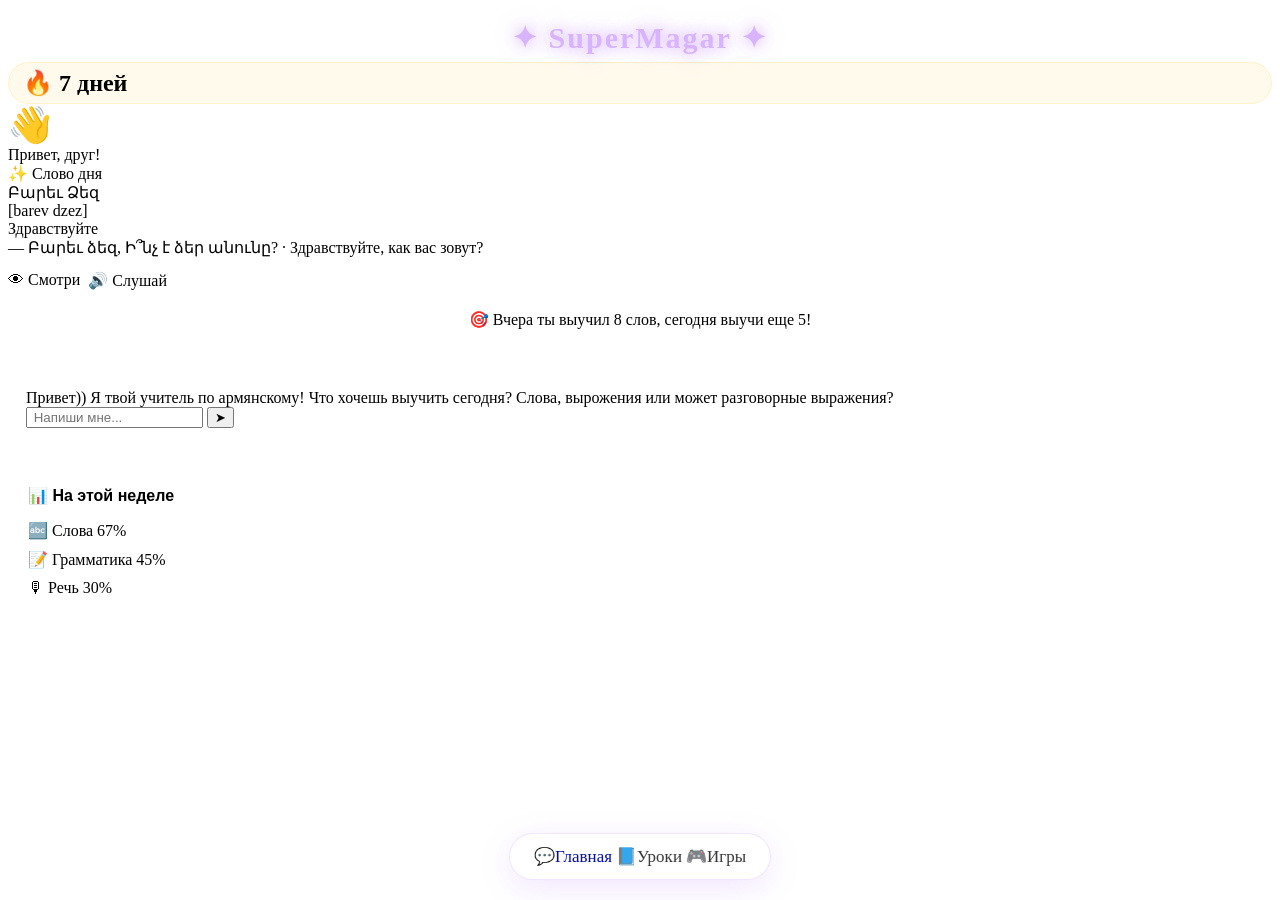
<file: index.html>
<!DOCTYPE html>
<html lang="ru">

<head>
  <meta charset="UTF-8">
  <meta name="viewport" content="width=device-width, initial-scale=1.0">
  <title>SuperMagar — Выучи Армянский</title>
  <link rel="stylesheet" href="./style.css">
</head>

<body>
  <div class="page-wrap">

    <br>
    <div class="topbar">
      <span class="logo">✦ SuperMagar ✦</span>
      <br> <br>
      <div class="streak-badge">🔥 7 дней</div>
    </div>

    <div class="glass-card welcome-banner">
      <div style="font-size:2.2rem">👋</div>
      <div>
        <div class="greet">Привет, друг!</div>
      </div>
    </div>

    <div class="glass-card wod-card">
      <div class="wod-label">✨ Слово дня</div>
      <div class="word-hy">Բարեւ Ձեզ</div>
      <div class="word-ipa">[barev dzez]</div>
      <div class="word-ru">Здравствуйте</div>
      <div class="word-example">— Բարեւ ձեզ, Ի՞նչ է ձեր անունը? · Здравствуйте, как вас зовут?</div>
      <div style="margin-top:14px;display:flex;gap:8px;flex-wrap:wrap;">
        <span class="chip chip-purple">👁 Смотри</span>
        <span class="chip chip-teal">🔊 Слушай</span>
      </div>
    </div>

    <div class="glass-card moti-banner">
      🎯 Вчера ты выучил 8 слов, сегодня выучи еще 5!
    </div>
    <div class="glass-card" style="padding:18px;margin-bottom:20px;">
      <div class="chat-area" id="chatArea">
        <div class="bubble bubble-assistant">
          Привет)) Я твой учитель по армянскому! Что хочешь выучить сегодня? Слова, вырожения или может разговорные выражения?
        </div>
      </div>
      <div class="chat-input-row">
        <input type="text" class="chat-input" id="chatInput" placeholder=" Напиши мне...">
        <button class="send-btn" id="sendBtn">➤</button>
      </div>
    </div>
    <div class="glass-card" style="padding:20px;margin-bottom:24px;">
      <div style="font-family:'Sora',sans-serif;font-weight:700;margin-bottom:16px;font-size:1rem;">📊 На этой неделе</div>
      <div class="progress-wrap">
        <div class="progress-label"><span>🔤 Слова </span><span>67%</span></div>
        <div class="progress-track">
          <div class="progress-fill" style="width:0%" data-target="67"></div>
        </div>
      </div>
      <div style="height:10px"></div>
      <div class="progress-wrap">
        <div class="progress-label"><span>📝 Грамматика </span><span>45%</span></div>
        <div class="progress-track">
          <div class="progress-fill" style="width:0%;background:linear-gradient(90deg,#43e7c0,#2dd4bf)"
            data-target="45"></div>
        </div>
      </div>
      <div style="height:10px"></div>
      <div class="progress-wrap">
        <div class="progress-label"><span>🎙 Речь </span><span>30%</span></div>
        <div class="progress-track">
          <div class="progress-fill" style="width:0%;background:linear-gradient(90deg,#f472b6,#ff6b9d)"
            data-target="30"></div>
        </div>
      </div>
    </div>

  </div>

  <nav class="bnav">
    <a href="index.html" class="ni-active"><span class="ic">💬</span>Главная</a>
    <a href="lesson.html" class="ni"><span class="ic">📘</span>Уроки</a>
    <a href="extra.html" class="ni"><span class="ic">🎮</span>Игры</a>
  </nav>
  <div class="toast" id="toast"></div>
  <script src="./app.js"></script>
</body>

</html>
</file>
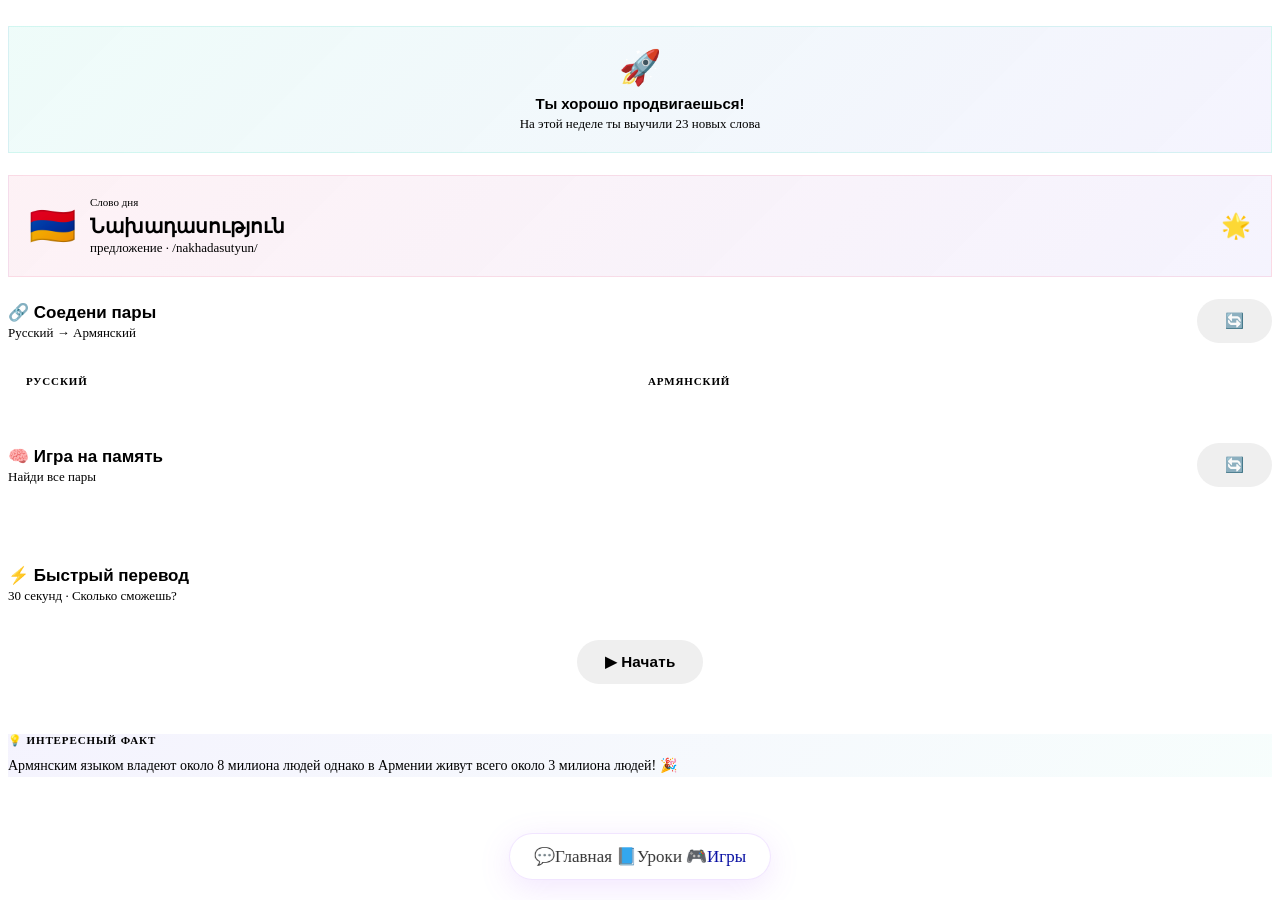
<file: extra.html>
<!DOCTYPE html>
<html lang="ru">

<head>
  <meta charset="UTF-8">
  <meta name="viewport" content="width=device-width, initial-scale=1.0">
  <title>SuperMagar — Игры</title>
  <link rel="stylesheet" href="./style.css">
</head>

<body>
  <div class="orb o1"></div>
  <div class="orb o2"></div>
  <div class="orb o3"></div>

    <br>
    <div class="moti-banner fu d1">
      <span class="moti-em">🚀</span>
      <div class="moti-text">Ты хорошо продвигаешься!</div>
      <div class="moti-sub">На этой неделе ты выучили 23 новых слова</div>
    </div>

    <div class="wotd fu d2">
      <div style="font-size:38px;">🇦🇲</div>
      <div>
        <div class="pill p" style="margin-bottom:6px;font-size:11px;">Слово дня</div>
        <div class="wotd-word">Նախադասություն</div>
        <div class="wotd-hy">предложение · /nakhadasutyun/</div>
      </div>
      <div style="margin-left:auto;font-size:24px;">🌟</div>
    </div>

    <!-- WORD MATCH -->
    <div class="game-section fu d3">
      <div class="game-header">
        <div>
          <div class="game-title">🔗 Соедени пары</div>
          <div class="game-sub">Русский → Армянский</div>
        </div>
        <button class="btn btn-g btn-sm" onclick="initWordMatch()">🔄</button>
      </div>
      <div class="card" style="padding:18px;">
        <div class="match-grid">
          <div>
            <div class="match-label">Русский</div>
            <div id="matchRo"></div>
          </div>
          <div>
            <div class="match-label">Армянский</div>
            <div id="matchHy"></div>
          </div>
        </div>
      </div>
    </div>

    <!-- MEMORY GAME -->
    <div class="game-section fu d4">
      <div class="game-header">
        <div>
          <div class="game-title">🧠 Игра на память</div>
          <div class="game-sub">Найди все пары</div>
        </div>
        <button class="btn btn-g btn-sm" onclick="initMemoryGame()">🔄</button>
      </div>
      <div class="card" style="padding:16px;">
        <div class="mem-grid" id="memGrid"></div>
      </div>
    </div>

    <!-- QUICK TRANSLATE -->
    <div class="game-section fu d5">
      <div class="game-header">
        <div>
          <div class="game-title">⚡ Быстрый перевод</div>
          <div class="game-sub">30 секунд · Сколько сможешь?</div>
        </div>
      </div>
      <div class="qt-game-box">
        <button class="btn btn-p" id="qtStart2">▶ Начать</button>
        <div id="qtContainer2" style="display:none;">
          <div class="qt-meta">
            <div class="qt-timer" id="qtTimer2">30с</div>
            <div style="font-size:14px;color:var(--muted);">Правда: <span id="qtWScore2"
                style="font-weight:700;color:var(--acc2);">0</span></div>
          </div>
          <div class="qt-word-big" id="qtWord2">—</div>
          <div class="qt-btns">
            <button class="btn btn-g btn-full qt-btn" data-ans="">—</button>
            <button class="btn btn-g btn-full qt-btn" data-ans="">—</button>
          </div>
        </div>
      </div>
    </div>

    <!-- FUN FACT -->
    <div class="card fu d6"
      style="margin-bottom:24px;background:linear-gradient(135deg,rgba(124,108,240,.08),rgba(93,224,200,.05));">
      <div
        style="font-size:11px;font-weight:600;color:var(--acc);letter-spacing:.08em;text-transform:uppercase;margin-bottom:8px;">
        💡 Интересный факт</div>
      <div style="font-size:14px;line-height:1.6;color:var(--muted);">Армянским языком владеют около 8 милиона людей однако в Армении живут всего около 3 милиона людей! 🎉</div>
    </div>
  </div>

  <nav class="bnav">
    <a href="index.html" class="ni"><span class="ic">💬</span>Главная</a>
    <a href="lesson.html" class="ni"><span class="ic">📘</span>Уроки</a>
    <a href="extra.html" class="ni-active"><span class="ic">🎮</span>Игры</a>
  </nav>

  <script src="./app.js"></script>
</body>

</html>
</file>
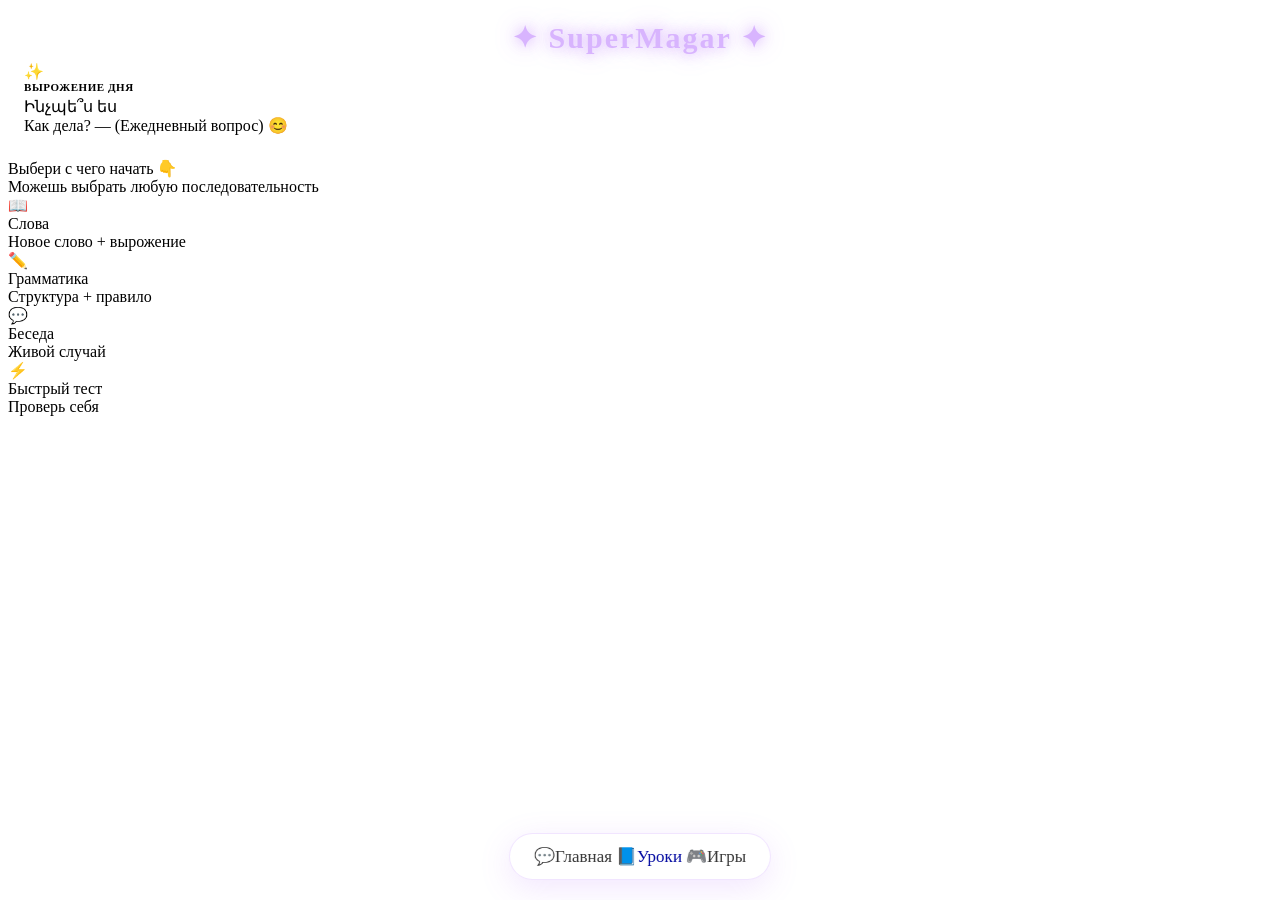
<file: lesson.html>
<!DOCTYPE html>
<html lang="ru">

<head>
  <meta charset="UTF-8">
  <meta name="viewport" content="width=device-width, initial-scale=1.0">
  <title>SuperMagar — Армянский</title>
  <link rel="stylesheet" href="./style.css">
</head>

<body>

  <br>
  <div class="page">
    <div class="top-header fade-up">
      <div>
        <div class="logo">✦ SuperMagar ✦</div>
        <br> <br>
    <div class="daily-banner fade-up delay-1" style="margin:0 16px 24px;">
      <div class="daily-emoji">✨</div>
      <div>
        <div
          style="font-size:11px;color:var(--accent4);font-weight:600;letter-spacing:0.05em;text-transform:uppercase;margin-bottom:4px;">
          Вырожение дня</div>
        <div class="daily-word">Ինչպե՞ս ես</div>
        <div class="daily-sub">Как дела? — (Ежедневный вопрос) 😊</div>
      </div>
    </div>

    <div class="section-title fade-up delay-2">Выбери с чего начать 👇</div>
    <div class="section-subtitle fade-up delay-2">Можешь выбрать любую последовательность</div>

    <div class="lesson-cards">
      <div class="lesson-card purple fade-up delay-2" data-card="words" onclick="openLesson('words')">
        <span class="lesson-card-icon">📖</span>
        <div class="lesson-card-title">Слова</div>
        <div class="lesson-card-desc">Новое слово + вырожение</div>
      </div>
      <div class="lesson-card teal fade-up delay-3" data-card="grammar" onclick="openLesson('grammar')">
        <span class="lesson-card-icon">✏️</span>
        <div class="lesson-card-title">Грамматика</div>
        <div class="lesson-card-desc">Структура + правило</div>
      </div>
      <div class="lesson-card red fade-up delay-3" data-card="conversation" onclick="openLesson('conversation')">
        <span class="lesson-card-icon">💬</span>
        <div class="lesson-card-title">Беседа</div>
        <div class="lesson-card-desc">Живой случай</div>
      </div>
      <div class="lesson-card gold fade-up delay-4" data-card="test" onclick="openLesson('test')">
        <span class="lesson-card-icon">⚡</span>
        <div class="lesson-card-title">Быстрый тест</div>
        <div class="lesson-card-desc">Проверь себя</div>
      </div>
    </div>

  <nav class="bnav">
    <a href="index.html" class="ni"><span class="ic">💬</span>Главная</a>
    <a href="lesson.html" class="ni-active"><span class="ic">📘</span>Уроки</a>
    <a href="extra.html" class="ni"><span class="ic">🎮</span>Игры</a>
  </nav>
  <script src="./app.js"></script>
</body>

</html>
</file>
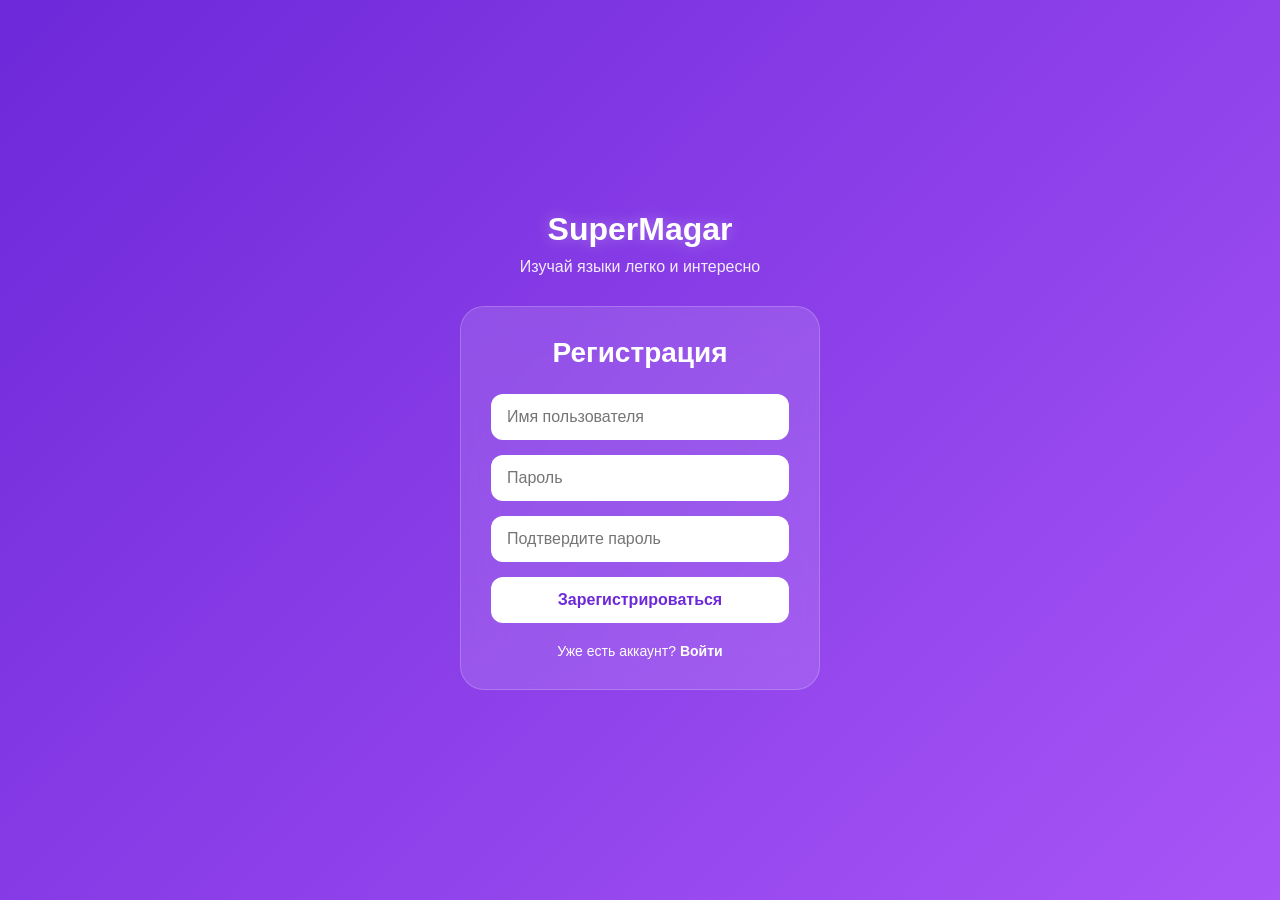
<file: register.html>
<!DOCTYPE html>
<html lang="ru">

<head>
    <meta charset="UTF-8">
    <meta name="viewport" content="width=device-width, initial-scale=1.0">
    <title>SuperMagar — Регистрация</title>

    <style>
        * {
            margin: 0;
            padding: 0;
            box-sizing: border-box;
        }

        body {
            font-family: Arial, sans-serif;
            background: linear-gradient(135deg, #6d28d9, #a855f7);
            min-height: 100vh;
            display: flex;
            justify-content: center;
            align-items: center;
            color: white;
        }

        .container {
            width: 100%;
            max-width: 400px;
            padding: 20px;
        }

        .logo {
            text-align: center;
            font-size: 32px;
            font-weight: bold;
            margin-bottom: 10px;
            text-shadow: 0 0 15px rgba(255, 255, 255, 0.3);
        }

        .subtitle {
            text-align: center;
            margin-bottom: 30px;
            opacity: 0.9;
        }

        .register-form {
            background: rgba(255, 255, 255, 0.12);
            backdrop-filter: blur(20px);
            -webkit-backdrop-filter: blur(20px);
            padding: 30px;
            border-radius: 24px;
            border: 1px solid rgba(255, 255, 255, 0.2);
        }

        .register-form h1 {
            text-align: center;
            margin-bottom: 25px;
            font-size: 28px;
        }

        .register-form input {
            width: 100%;
            padding: 14px 16px;
            margin-bottom: 15px;
            border: none;
            border-radius: 12px;
            outline: none;
            font-size: 16px;
        }

        .register-form button {
            width: 100%;
            padding: 14px;
            border: none;
            border-radius: 12px;
            background: #ffffff;
            color: #6d28d9;
            font-size: 16px;
            font-weight: bold;
            cursor: pointer;
            transition: 0.3s;
        }

        .register-form button:hover {
            transform: scale(1.02);
        }

        .login-link {
            text-align: center;
            margin-top: 20px;
            font-size: 14px;
        }

        .login-link a {
            color: white;
            font-weight: bold;
            text-decoration: none;
        }

        .login-link a:hover {
            text-decoration: underline;
        }
    </style>
</head>

<body>

    <div class="container">
        <div class="logo">SuperMagar</div>
        <p class="subtitle">Изучай языки легко и интересно</p>

        <form class="register-form">
            <h1>Регистрация</h1>

            <input type="text" placeholder="Имя пользователя" required>
            <input type="password" placeholder="Пароль" required>
            <input type="password" placeholder="Подтвердите пароль" required>

            <button type="submit">Зарегистрироваться</button>

            <p class="login-link">
                Уже есть аккаунт?
                <a href="#">Войти</a>
            </p>
        </form>
    </div>

</body>

</html>
</file>
<file: style.css>
.bnav {
  position: fixed;
  bottom: 20px;
  left: 50%;
  transform: translateX(-50%);
  background: rgba(255, 255, 255, 0.18);
  backdrop-filter: blur(20px);
  -webkit-backdrop-filter: blur(20px);
  border: 1px solid rgba(216, 180, 254, 0.35);
  box-shadow: 0 8px 32px rgba(168, 85, 247, 0.15);
  padding: 12px 24px;
  border-radius: 24px;
  width: fit-content;
}

.ni {
  color: black;
  font-size: 17px;
  text-decoration: none;
  opacity: 0.8;
}

.ni-active {
  color: rgb(0, 8, 160);
  font-size: 17px;
  text-decoration: none;
}

.btn {
  display: inline-flex;
  align-items: center;
  justify-content: center;
  gap: 8px;
  border: none;
  cursor: pointer;
  font-family: 'Nunito', sans-serif;
  font-weight: 700;
  font-size: 0.95rem;
  border-radius: 50px;
  padding: 13px 28px;
  transition: var(--transition);
  text-decoration: none;
  letter-spacing: 0.2px;
}

.btn-primary {
  background: linear-gradient(135deg, #7c6bff, #9b5de5);
  color: #fff;
  box-shadow: 0 4px 22px rgba(124, 107, 255, 0.45);
}

.btn-primary:hover {
  transform: scale(1.04);
  box-shadow: 0 6px 32px rgba(124, 107, 255, 0.6);
}

.btn-primary:active {
  transform: scale(0.97);
}

.btn-ghost {
  background: rgba(255, 255, 255, 0.05);
  border: 1px solid rgba(255, 255, 255, 0.1);
  color: var(--text);
}

.btn-ghost:hover {
  background: rgba(255, 255, 255, 0.09);
}

.btn-teal {
  background: linear-gradient(135deg, #43e7c0, #2dd4bf);
  color: #0d0f1a;
  box-shadow: 0 4px 22px rgba(67, 231, 192, 0.35);
}

.btn-teal:hover {
  transform: scale(1.04);
}

.btn-gold {
  background: linear-gradient(135deg, #ffd166, #ffb347);
  color: #0d0f1a;
  box-shadow: 0 4px 22px rgba(255, 209, 102, 0.35);
}

.btn-gold:hover {
  transform: scale(1.04);
}

.btn-full {
  width: 100%;
}

/* for extra.html */

.game-section {
  margin-bottom: 28px;
}

.game-header {
  display: flex;
  align-items: center;
  justify-content: space-between;
  margin-bottom: 14px;
}

.game-title {
  font-family: 'Sora', sans-serif;
  font-size: 17px;
  font-weight: 700;
}

.game-sub {
  font-size: 13px;
  color: var(--muted);
  margin-top: 2px;
}

.match-grid {
  display: grid;
  grid-template-columns: 1fr 1fr;
  gap: 16px;
}

.match-label {
  font-size: 11px;
  font-weight: 600;
  color: var(--dim);
  letter-spacing: .08em;
  text-transform: uppercase;
  margin-bottom: 10px;
}

.mem-grid {
  display: grid;
  grid-template-columns: repeat(4, 1fr);
  gap: 10px;
  margin-top: 4px;
}

.qt-game-box {
  background: var(--card);
  border: 1px solid var(--card-b);
  border-radius: var(--r);
  padding: 22px;
  text-align: center;
}

.qt-word-big {
  font-family: 'Sora', sans-serif;
  font-size: 36px;
  font-weight: 800;
  background: linear-gradient(135deg, var(--acc), var(--acc2));
  -webkit-background-clip: text;
  -webkit-text-fill-color: transparent;
  background-clip: text;
  margin: 12px 0 20px;
}

.qt-btns {
  display: grid;
  grid-template-columns: 1fr 1fr;
  gap: 10px;
  margin-top: 12px;
}

.qt-meta {
  display: flex;
  justify-content: space-between;
  align-items: center;
  margin-bottom: 6px;
}

.qt-timer {
  font-family: 'Sora', sans-serif;
  font-size: 22px;
  font-weight: 700;
  color: var(--acc3);
}

.moti-banner {
  background: linear-gradient(135deg, rgba(93, 224, 200, .1), rgba(124, 108, 240, .08));
  border: 1px solid rgba(93, 224, 200, .2);
  border-radius: var(--r);
  padding: 20px;
  text-align: center;
  margin-bottom: 22px;
}

.moti-em {
  font-size: 34px;
  margin-bottom: 8px;
  display: block;
}

.moti-text {
  font-family: 'Sora', sans-serif;
  font-size: 15px;
  font-weight: 600;
  color: var(--acc2);
}

.moti-sub {
  font-size: 13px;
  color: var(--muted);
  margin-top: 4px;
}

.wotd {
  background: linear-gradient(135deg, rgba(240, 124, 160, .1), rgba(124, 108, 240, .08));
  border: 1px solid rgba(240, 124, 160, .2);
  border-radius: var(--r);
  padding: 20px;
  margin-bottom: 22px;
  display: flex;
  align-items: center;
  gap: 14px;
}

.wotd-word {
  font-family: 'Sora', sans-serif;
  font-size: 20px;
  font-weight: 700;
}

.wotd-hy {
  font-size: 13px;
  color: var(--muted);
  margin-top: 2px;
}

/* for index.html */

.logo {
  position: fixed;
  top: 20px;
  left: 50%;
  transform: translateX(-50%);
  font-size: 30px;
  font-weight: 800;
  letter-spacing: 2px;
  color: #d8b4fe;
  text-shadow: 0 0 12px rgba(216, 180, 254, 0.8),
               0 0 24px rgba(168, 85, 247, 0.4);
}

.streak-badge {
  display: flex;
  align-items: center;
  gap: 6px;
  background: rgba(255, 209, 102, 0.12);
  border: 1px solid rgba(255, 209, 102, 0.25);
  border-radius: 40px;
  padding: 6px 14px;
  font-size: 24px;
  font-weight: 700;
  color: var(--gold);
}

.glass-card {
  background: var(--card);
  border: 1px solid var(--card-border);
  border-radius: var(--radius);
  backdrop-filter: blur(16px);
  -webkit-backdrop-filter: blur(16px);
  transition: var(--transition);
}

.glass-card:hover {
  border-color: rgba(124, 107, 255, 0.28);
  box-shadow: 0 0 32px rgba(124, 107, 255, 0.18);
  transform: translateY(-2px);
}
</file>
